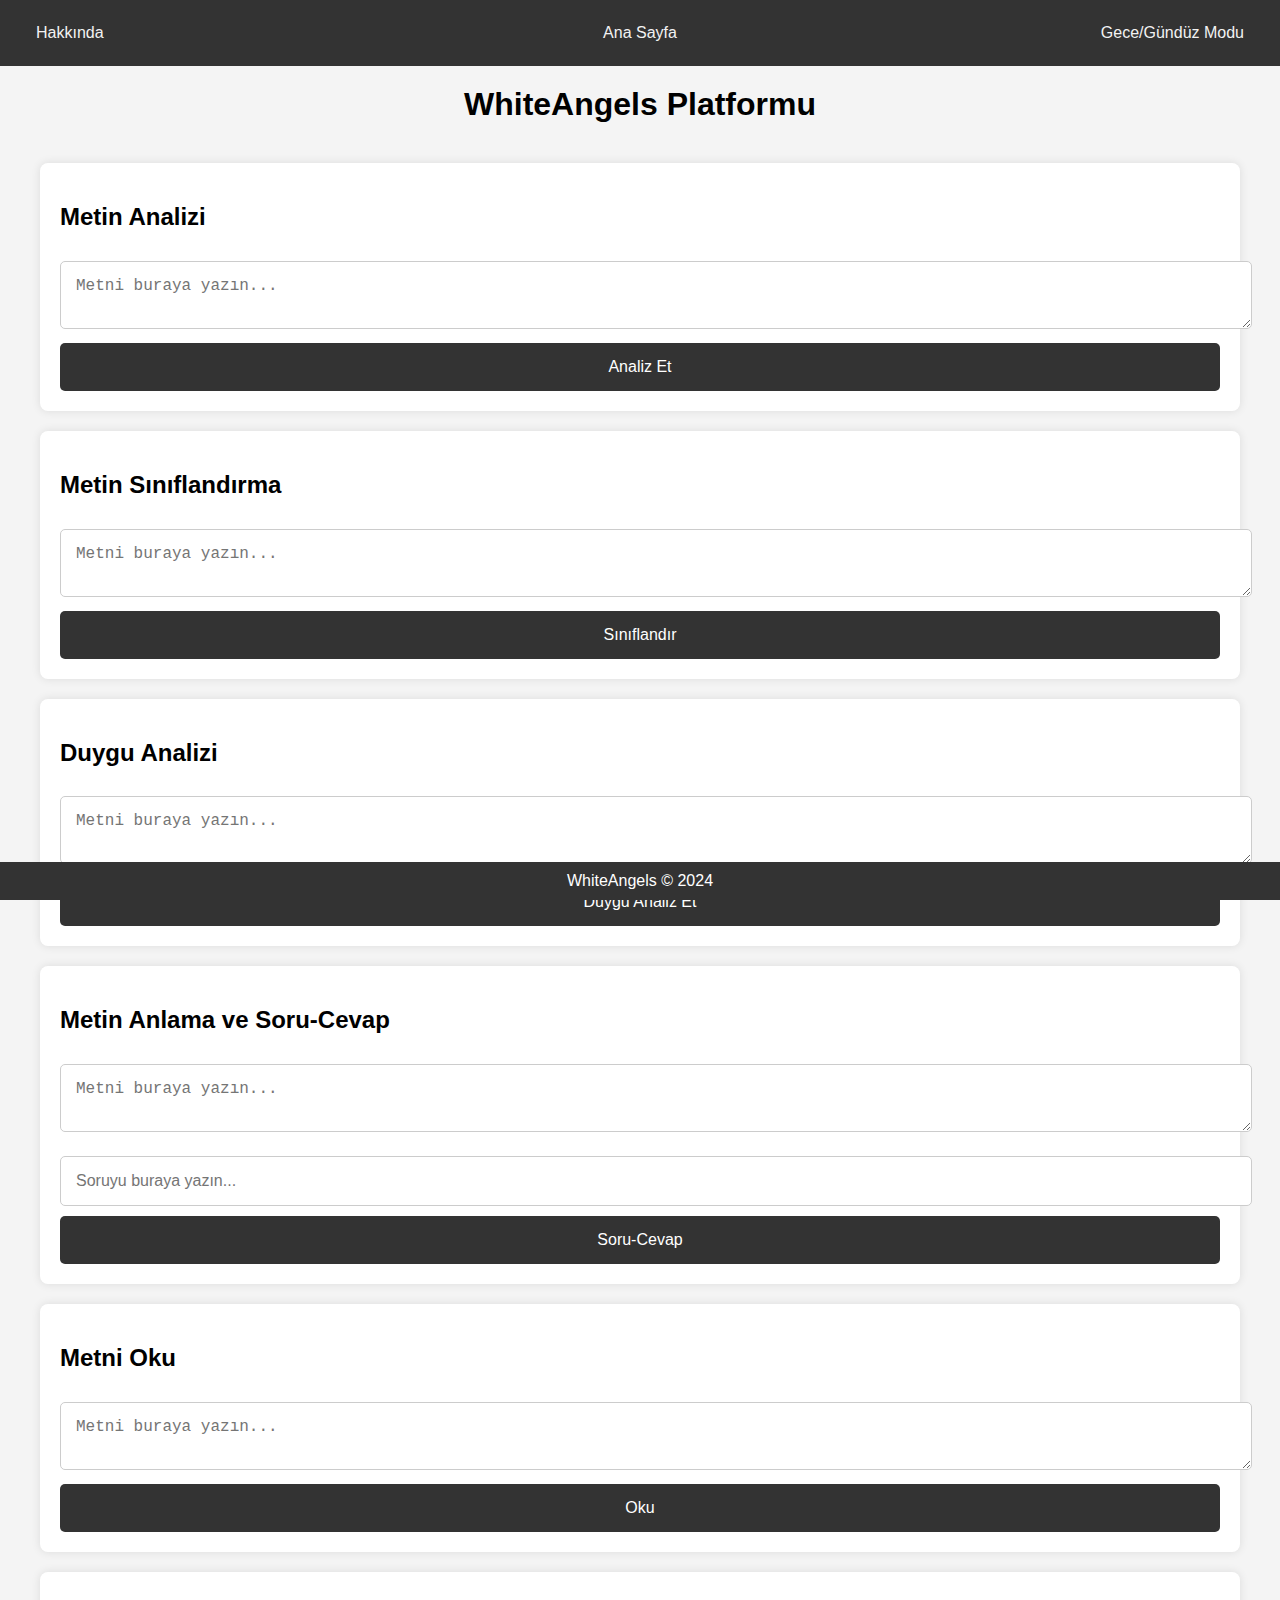
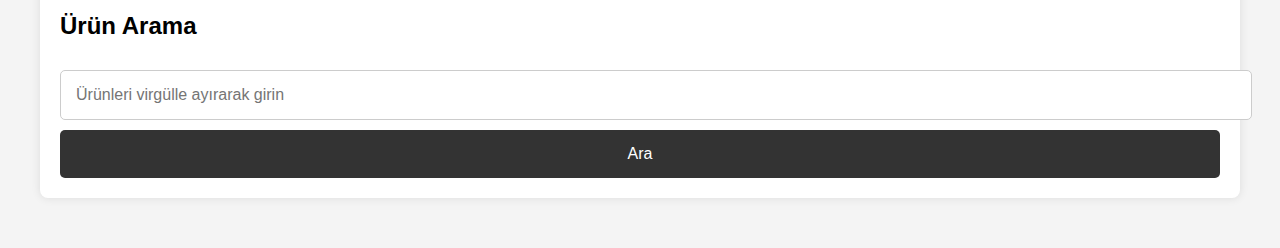
<file: templates/index.html>
<!DOCTYPE html>
<html lang="tr">
<head>
    <meta charset="UTF-8">
    <meta name="viewport" content="width=device-width, initial-scale=1.0">
    <title>WhiteAngels Akıllı Metin Analiz Platformu</title>
    <link rel="stylesheet" href="https://cdnjs.cloudflare.com/ajax/libs/font-awesome/5.15.4/css/all.min.css">
    <style>
        body {
            font-family: Arial, sans-serif;
            margin: 0;
            padding: 0;
            background-color: #f4f4f4;
        }

        /* Navigasyon Bar */
        .navbar {
            background-color: #333;
            overflow: hidden;
            display: flex;
            justify-content: space-between;
            align-items: center;
            padding: 10px 20px;
        }

        /* Navigasyon Linkleri ve Butonları */
        .navbar a, .navbar button {
            color: #f2f2f2;
            text-align: center;
            padding: 14px 16px;
            text-decoration: none;
            border: none;
            cursor: pointer;
            flex: 1;
            background: none;
        }

        /* Sol köşede */
        .navbar .about-button {
            text-align: left;
        }

        /* Ortada */
        .navbar .home-button {
            text-align: center;
            flex: 2; /* Ortadaki butonun daha geniş olmasını sağlar */
        }

        /* Sağ köşede */
        .navbar .dark-mode-button {
            text-align: right;
        }

        /* Hover Efekti */
        .navbar a:hover, .navbar button:hover {
            background-color: #575757;
            color: white;
        }

        /* İçerik Konteyneri */
        .container {
            padding: 20px;
            max-width: 1200px;
            margin: 0 auto;
        }

        /* Bölümler */
        .section {
            margin-bottom: 20px;
            background: white;
            padding: 20px;
            border-radius: 8px;
            box-shadow: 0 0 10px rgba(0, 0, 0, 0.1);
        }

        /* Form Elemanları */
        textarea, input[type="text"] {
            width: 100%;
            padding: 15px;
            margin: 10px 0;
            border-radius: 5px;
            border: 1px solid #ccc;
            font-size: 16px;
            transition: border-color 0.3s;
        }

        textarea:focus, input[type="text"]:focus {
            border-color: #4CAF50;
            outline: none;
        }

        /* Butonlar */
        button {
            width: 100%;
            padding: 15px;
            background-color: #333;
            color: white;
            border: none;
            cursor: pointer;
            font-size: 16px;
            border-radius: 5px;
            transition: background-color 0.3s;
        }

        button:hover {
            background-color: #45a049;
        }

        /* Footer */
        .footer {
            background-color: #333;
            color: white;
            text-align: center;
            padding: 10px 0;
            position: fixed;
            width: 100%;
            bottom: 0;
        }

        /* Overlay */
        .overlay {
            position: fixed;
            display: none;
            width: 100%;
            height: 100%;
            top: 0;
            left: 0;
            background-color: rgba(0, 0, 0, 0.5);
            z-index: 2;
            cursor: pointer;
        }

        .overlay-content {
            position: absolute;
            top: 50%;
            left: 50%;
            transform: translate(-50%, -50%);
            background: white;
            padding: 20px;
            border-radius: 10px;
            width: 80%;
            max-width: 600px;
            text-align: left;
        }

        .close {
            position: absolute;
            top: 10px;
            right: 20px;
            font-size: 30px;
            cursor: pointer;
        }

        /* Dimmed */
        .dimmed {
            opacity: 0.5;
        }

        /* Dark Mode */
        .dark-mode {
            background-color: #181818;
            color: white;
        }

        .dark-mode .navbar {
            background-color: #242424;
        }

        .dark-mode .section {
            background-color: #242424;
            color: white;
            box-shadow: none;
        }

        .dark-mode textarea, .dark-mode input[type="text"] {
            background-color: #333;
            color: white;
            border-color: #444;
        }

        .dark-mode textarea:focus, .dark-mode input[type="text"]:focus {
            border-color: #4CAF50;
        }

        .results {
            margin-top: 10px;
        }
    </style>
</head>
<body>
    <div class="navbar">
        <button class="about-button" onclick="showAbout()">Hakkında</button>
        <a class="home-button" href="#home">Ana Sayfa</a>
        <button class="dark-mode-button" onclick="toggleMode()">Gece/Gündüz Modu</button>
    </div>
    <h1 style="text-align: center; margin: 20px 0;">WhiteAngels Platformu</h1>
    <div class="container">
        <div id="section1" class="section">
            <h2>Metin Analizi</h2>
            <textarea id="text-analysis" placeholder="Metni buraya yazın..." onclick="dimSections(1)"></textarea>
            <button onclick="analyzeText()">Analiz Et</button>
        </div>

        <div id="section2" class="section">
            <h2>Metin Sınıflandırma</h2>
            <textarea id="text-classification" placeholder="Metni buraya yazın..." onclick="dimSections(2)"></textarea>
            <button onclick="classifyText()">Sınıflandır</button>
        </div>

        <div id="section3" class="section">
            <h2>Duygu Analizi</h2>
            <textarea id="sentiment-analysis" placeholder="Metni buraya yazın..." onclick="dimSections(3)"></textarea>
            <button onclick="analyzeSentiment()">Duygu Analiz Et</button>
        </div>

        <div id="section4" class="section">
            <h2>Metin Anlama ve Soru-Cevap</h2>
            <textarea id="qa-context" placeholder="Metni buraya yazın..." onclick="dimSections(4)"></textarea>
            <input type="text" id="qa-question" placeholder="Soruyu buraya yazın...">
            <button onclick="answerQuestion()">Soru-Cevap</button>
        </div>

        <div id="section5" class="section">
            <h2>Metni Oku</h2>
            <textarea id="text-to-read" placeholder="Metni buraya yazın..." onclick="dimSections(5)"></textarea>
            <button onclick="readText()">Oku</button>
        </div>

        <div id="section6" class="section">
            <h2>Ürün Arama</h2>
        <input type="text" id="product-search" placeholder="Ürünleri virgülle ayırarak girin" onclick="dimSections(6)">
        <button onclick="searchProducts()">Ara</button>
        <div id="search-results"></div>
        </div>
    </div>

    <!-- Overlay for About Screen -->
    <div class="overlay" id="about-overlay">
        <div class="overlay-content">
            <span class="close" onclick="closeAbout()">&times;</span>
            <h2>Hakkında</h2>
            <p>
                White Angels, Ali Emre, İhsan Yörük ve Can Ahmet Parlak tarafından kurulan ve bilgisayar mühendisliği öğrencilerinden oluşan dinamik bir takımdır. Bu üç genç yetenek, bilgisayar teknolojilerine olan tutkularını ve yaratıcılıklarını bir araya getirerek çeşitli projelerde birlikte çalışmaktadır.
            </p>
            <p>
                Takımın temel odak noktası, modern teknolojileri kullanarak yenilikçi çözümler üretmektir. Web geliştirme, mobil uygulama tasarımı, yapay zeka ve veri bilimi gibi alanlarda derinleşen White Angels üyeleri, her proje için özgün ve kullanıcı odaklı çözümler sunmayı hedefler.
            </p>
            <p>
                White Angels'ın projeleri sadece teknik bilgi ve becerilerini sergilemekle kalmaz, aynı zamanda ekip çalışması ve liderlik yeteneklerini de geliştirir. Bu gençler, hem akademik hayatlarında hem de profesyonel kariyerlerinde başarıya ulaşmak için kararlılıkla ilerlemektedir.
            </p>
            <p>
                White Angels'ın bir sonraki adımı, yaratıcılıklarını ve teknik becerilerini daha geniş bir kitleye tanıtmak ve endüstriye katkı sağlamaktır. Her biri kendi alanında uzmanlaşan bu genç mühendisler, gelecekte teknoloji dünyasında önemli bir rol oynamayı hedeflemektedir.
            </p>
            <p>
                White Angels hakkında daha fazla bilgi almak için bizimle iletişime geçebilirsiniz.
            </p>
        </div>
    </div>

    <div class="footer">
        WhiteAngels © 2024
    </div>

    <script>
        function toggleMode() {
            document.body.classList.toggle("dark-mode");
        }

        function showAbout() {
            document.getElementById("about-overlay").style.display = "block";
        }

        function closeAbout() {
            document.getElementById("about-overlay").style.display = "none";
        }

        function dimSections(exceptSectionId) {
            for (let i = 1; i <= 6; i++) {
                let section = document.getElementById('section' + i);
                if (i !== exceptSectionId) {
                    section.classList.add("dimmed");
                } else {
                    section.classList.remove("dimmed");
                }
            }
        }

        // Metin analizi işlevi
function analyzeText() {
    const text = document.getElementById('text-analysis').value;
    if (text.trim() === "") {
        alert("Lütfen metin giriniz.");
        return;
    }
    fetch('/analyze', {
        method: 'POST',
        headers: {
            'Content-Type': 'application/json'
        },
        body: JSON.stringify({ text: text, type: 'text_analysis' })
    })
    .then(response => response.json())
    .then(data => {
        alert(data.result);
    });
}


        function classifyText() {
    let text = document.getElementById("text-classification").value;

    // Metin boş olup olmadığını kontrol et
    if (text.trim() === "") {
        alert("Lütfen metin giriniz.");
        return;
    }

    // Metni sunucuya gönder
    fetch('/analyze', {
        method: 'POST',
        headers: { 'Content-Type': 'application/json' },
        body: JSON.stringify({ text: text, type: 'text_classification' })
    })
    .then(response => response.json())
    .then(data => {
        // Sonuçları kullanıcıya göster
        let result = "Metin Sınıflandırma Sonuçları:\n";
        for (const [entityType, entities] of Object.entries(data.result)) {
            result += `${entityType}:\n`;
            entities.forEach(entity => result += `- ${entity}\n`);
        }
        alert(result);
    })
    .catch(error => {
        console.error('Hata:', error);
        alert("Bir hata oluştu, lütfen tekrar deneyin.");
    });
}


        function analyzeSentiment() {
            const text = document.getElementById('sentiment-analysis').value;
            fetch('/analyze', {
                method: 'POST',
                headers: { 'Content-Type': 'application/json' },
                body: JSON.stringify({ text: text, type: 'sentiment_analysis' })
            }).then(response => response.json())
              .then(data => alert(data.result))
              .catch(error => console.error('Error:', error));
        }

        function answerQuestion() {
            const text = document.getElementById('qa-context').value;
            const question = document.getElementById('qa-question').value;
            fetch('/analyze', {
                method: 'POST',
                headers: { 'Content-Type': 'application/json' },
                body: JSON.stringify({ text: text, type: 'question_answering', question: question })
            }).then(response => response.json())
              .then(data => alert(data.result))
              .catch(error => console.error('Error:', error));
        }


        function readText() {
            const text = document.getElementById('text-to-read').value;
            if (text.trim() === "") {
                alert("Metin boş. Lütfen bir metin girin.");
                return;
            }

            const utterance = new SpeechSynthesisUtterance(text);
            speechSynthesis.speak(utterance);
        }
function searchProducts() {
    const products = document.getElementById('product-search').value;

    fetch('/search_products', {
        method: 'POST',
        headers: { 'Content-Type': 'application/json' },
        body: JSON.stringify({ products: products })
    })
    .then(response => response.json())
    .then(data => {
        const resultsDiv = document.getElementById('search-results');
        resultsDiv.innerHTML = ''; // Önceki sonuçları temizle

        if (data.results && data.results.length > 0) {
            let resultsHtml = '<h3>Sonuçlar:</h3>';
            data.results.forEach(result => {
                resultsHtml += `
                    <div class="result-item">
                        <p><strong>Mağaza:</strong> ${result.store}</p>
                        <p><strong>Ürünler:</strong> ${result.products.join(', ')}</p>
                        <p><strong>Linkler:</strong> ${result.links.map(link => `<a href="${link}" target="_blank">Ürün Linki</a>`).join(', ')}</p>
                    </div>
                `;
            });
            resultsDiv.innerHTML = resultsHtml;
        } else {
            resultsDiv.innerHTML = '<p>İstediğiniz ürünlerin hepsini tek bir mağazada bulamadık.</p>';
        }
    })
    .catch(error => {
        console.error('Error:', error);
        const resultsDiv = document.getElementById('search-results');
        resultsDiv.innerHTML = '<p>Bir hata oluştu, lütfen tekrar deneyin.</p>';
    });
}


    </script>
</body>
</html>
</file>
